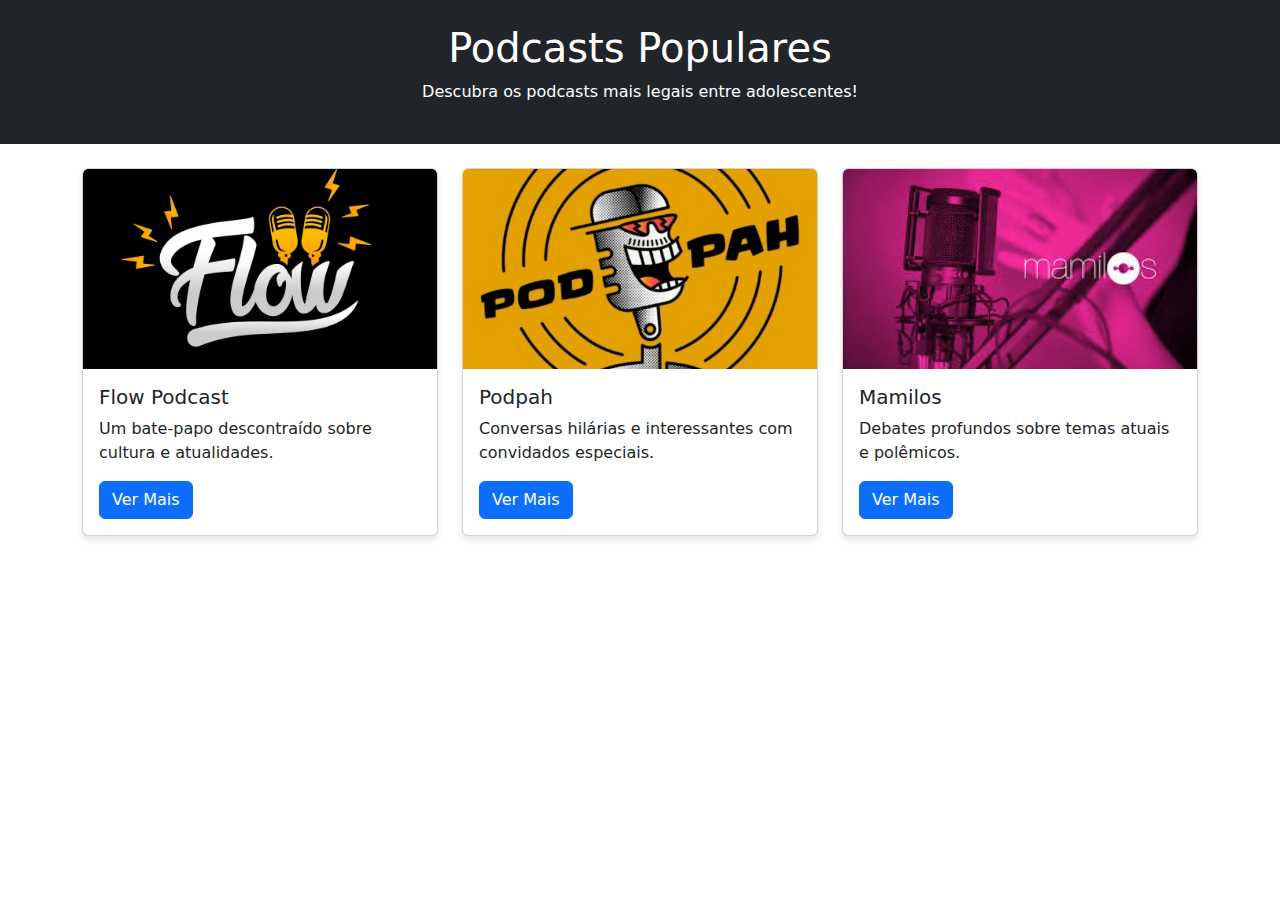
<file: index.html>
<!DOCTYPE html>
<html lang="en">
<head>
    <meta charset="UTF-8">
    <meta name="viewport" content="width=device-width, initial-scale=1.0">
    <title>Podcasts Populares</title>
    <link rel="stylesheet" href="style.css">
    <link href="https://cdn.jsdelivr.net/npm/bootstrap@5.3.0/dist/css/bootstrap.min.css" rel="stylesheet">
</head>
<body>
    <header class="text-center p-4 bg-dark text-white">
        <h1>Podcasts Populares</h1>
        <p>Descubra os podcasts mais legais entre adolescentes!</p>
    </header>

    <main class="container mt-4">
        <div class="row">
            <!-- Card do Podcast 1 -->
            <div class="col-md-4">
                <div class="card">
                    <img src="assets/podcast1.jpg" class="card-img-top" alt="Podcast 1">
                    <div class="card-body">
                        <h5 class="card-title">Flow Podcast</h5>
                        <p class="card-text">Um bate-papo descontraído sobre cultura e atualidades.</p>
                        <a href="podcast1.html" class="btn btn-primary">Ver Mais</a>
                    </div>
                </div>
            </div>
            <!-- Card do Podcast 2 -->
            <div class="col-md-4">
                <div class="card">
                    <img src="assets/podcast2.jpg" class="card-img-top" alt="Podcast 2">
                    <div class="card-body">
                        <h5 class="card-title">Podpah</h5>
                        <p class="card-text">Conversas hilárias e interessantes com convidados especiais.</p>
                        <a href="podcast2.html" class="btn btn-primary">Ver Mais</a>
                    </div>
                </div>
            </div>
            <!-- Card do Podcast 3 -->
            <div class="col-md-4">
                <div class="card">
                    <img src="assets/podcast3.jpg" class="card-img-top" alt="Podcast 3">
                    <div class="card-body">
                        <h5 class="card-title">Mamilos</h5>
                        <p class="card-text">Debates profundos sobre temas atuais e polêmicos.</p>
                        <a href="podcast3.html" class="btn btn-primary">Ver Mais</a>
                    </div>
                </div>
            </div>
        </div>
    </main>
</body>
</html>
</file>
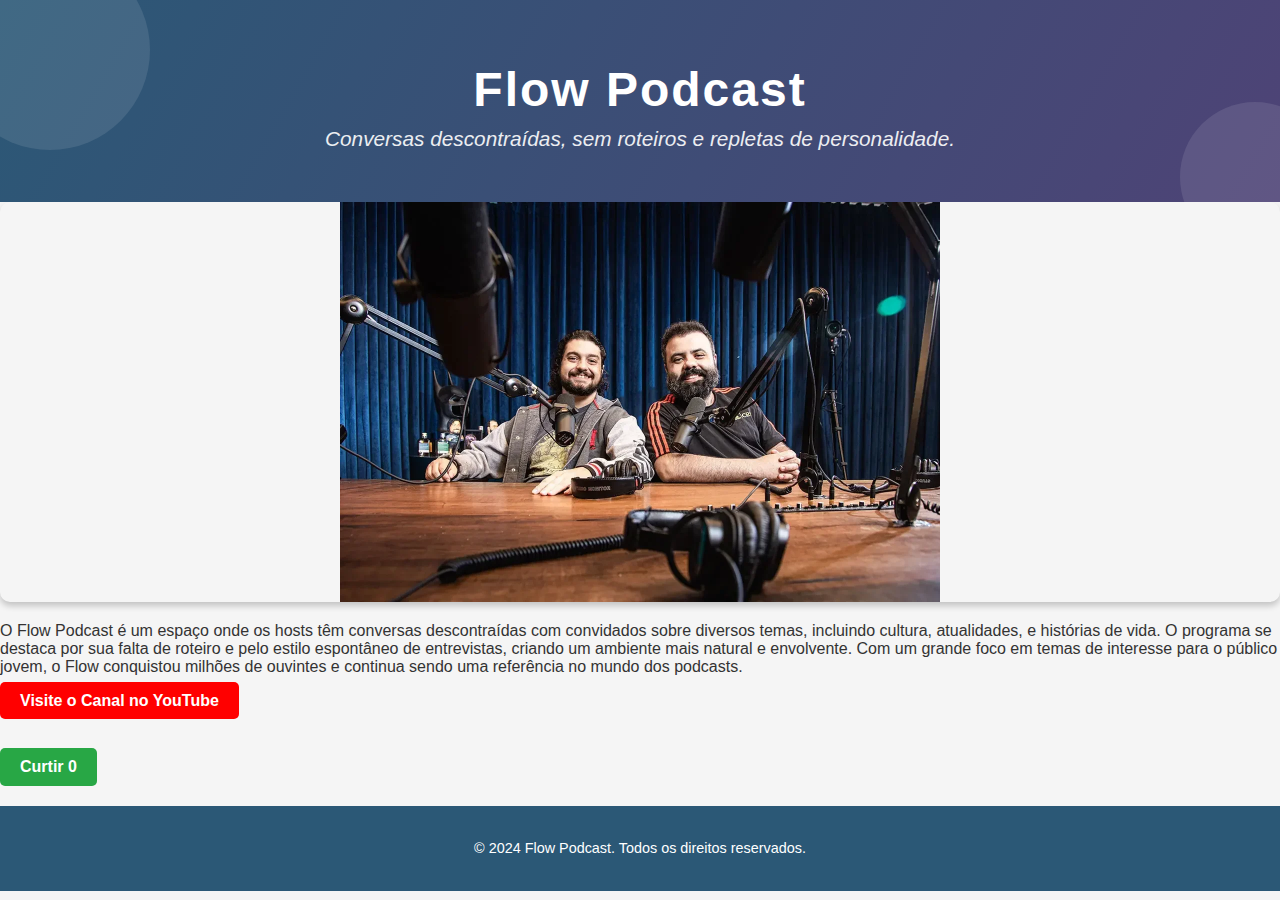
<file: podcast1.html>
<!DOCTYPE html>
<html lang="en">
<head>
    <meta charset="UTF-8">
    <meta name="viewport" content="width=device-width, initial-scale=1.0">
    <title>Flow Podcast</title>
    <link rel="stylesheet" href="style.css">
</head>
<body>
    <!-- Cabeçalho estilizado -->
    <header class="header-container">
        <div class="header-content text-center text-white">
            <h1>Flow Podcast</h1>
            <p class="subtitle">Conversas descontraídas, sem roteiros e repletas de personalidade.</p>
        </div>
    </header>


    <!-- Conteúdo principal -->
    <main class="container mt-4">
        <section class="podcast-details">
            <img src="assets/flow.jpg" alt="Flow Podcast" class="img-fluid mb-4">
            <p>
                O Flow Podcast é um espaço onde os hosts têm conversas descontraídas com convidados sobre diversos temas, incluindo cultura, atualidades, e histórias de vida. O programa se destaca por sua falta de roteiro e pelo estilo espontâneo de entrevistas, criando um ambiente mais natural e envolvente. Com um grande foco em temas de interesse para o público jovem, o Flow conquistou milhões de ouvintes e continua sendo uma referência no mundo dos podcasts.            </p>
            
            <!-- Link para o canal do YouTube -->
            <a href="https://www.youtube.com/c/flowpodcast" class="btn btn-danger" target="_blank">
                Visite o Canal no YouTube
            </a>
            <br><br>

            <!-- Botão Curtir -->
            <button class="like-button btn btn-success">
                Curtir <span class="like-count">0</span>
            </button>
        </section>
    </main>

    <!-- Rodapé -->
    <footer class="footer-container">
        <p>© 2024 Flow Podcast. Todos os direitos reservados.</p>
        
    </footer>

    <script src="script.js"></script>
</body>
</html>
</file>
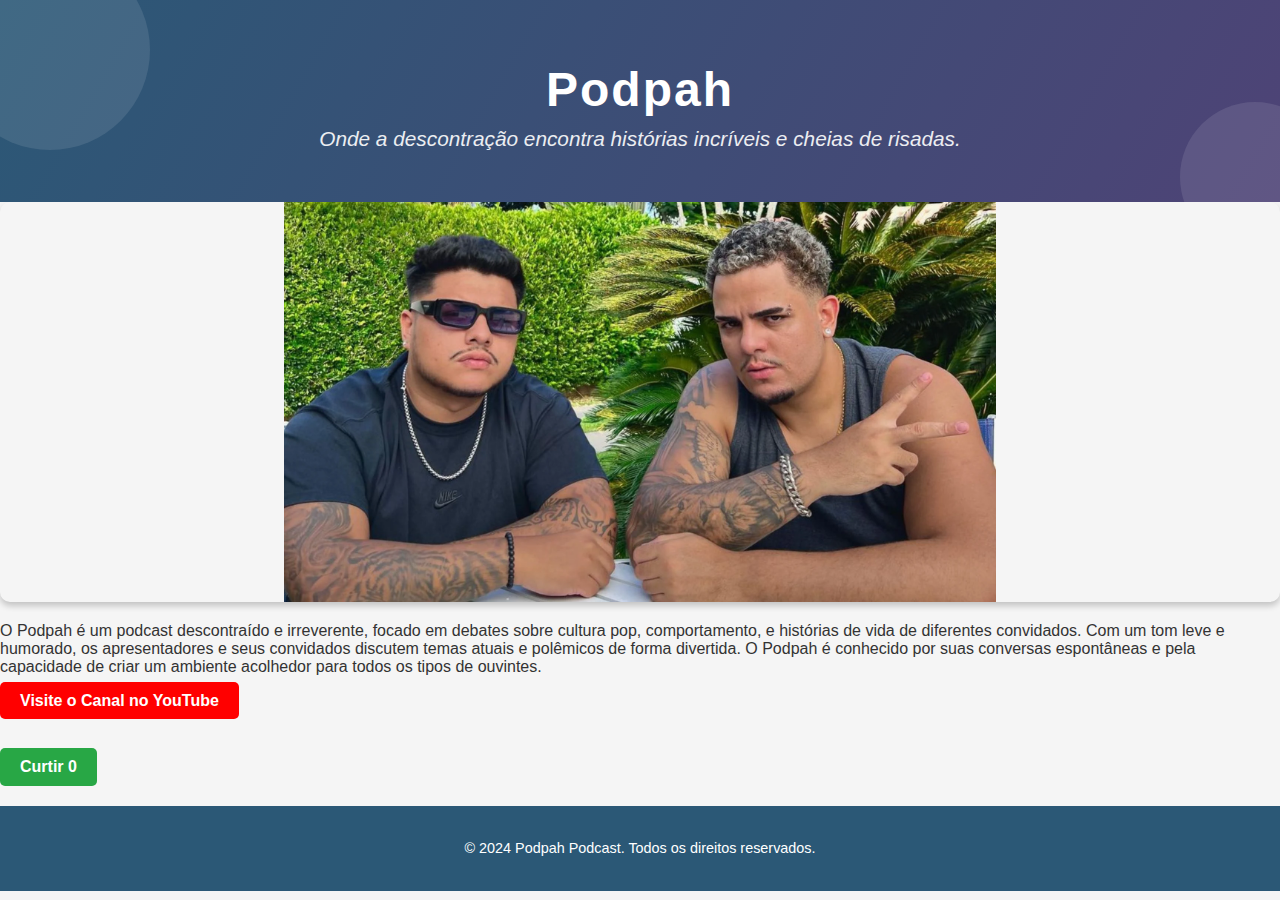
<file: podcast2.html>
<!DOCTYPE html>
<html lang="en">
<head>
    <meta charset="UTF-8">
    <meta name="viewport" content="width=device-width, initial-scale=1.0">
    <title>Podpah</title>
    <link rel="stylesheet" href="style.css">
</head>
<body>
    <!-- Cabeçalho estilizado -->
    <header class="header-container">
        <div class="header-content text-center text-white">
            <h1>Podpah</h1>
            <p class="subtitle">Onde a descontração encontra histórias incríveis e cheias de risadas.</p>
        </div>
    </header>

    <!-- Conteúdo principal -->
    <main class="container mt-4">
        <section class="podcast-details">
            <img src="assets/podpah.jpg" alt="Podpah" class="img-fluid mb-4">
            <p>
                O Podpah é um podcast descontraído e irreverente, focado em debates sobre cultura pop, comportamento, e histórias de vida de diferentes convidados. Com um tom leve e humorado, os apresentadores e seus convidados discutem temas atuais e polêmicos de forma divertida. O Podpah é conhecido por suas conversas espontâneas e pela capacidade de criar um ambiente acolhedor para todos os tipos de ouvintes.            </p>
            
            <!-- Link para o canal do YouTube -->
            <a href="https://www.youtube.com/@Podpah" class="btn btn-danger" target="_blank">
                Visite o Canal no YouTube
            </a>
            <br><br>

            <!-- Botão Curtir -->
            <button class="like-button btn btn-success">
                Curtir <span class="like-count">0</span>
            </button>
        </section>
    </main>

    <!-- Rodapé -->
    <footer class="footer-container">
        <p>© 2024 Podpah Podcast. Todos os direitos reservados.</p>
        
    </footer>

    <script src="script.js"></script>
</body>
</html>
</file>
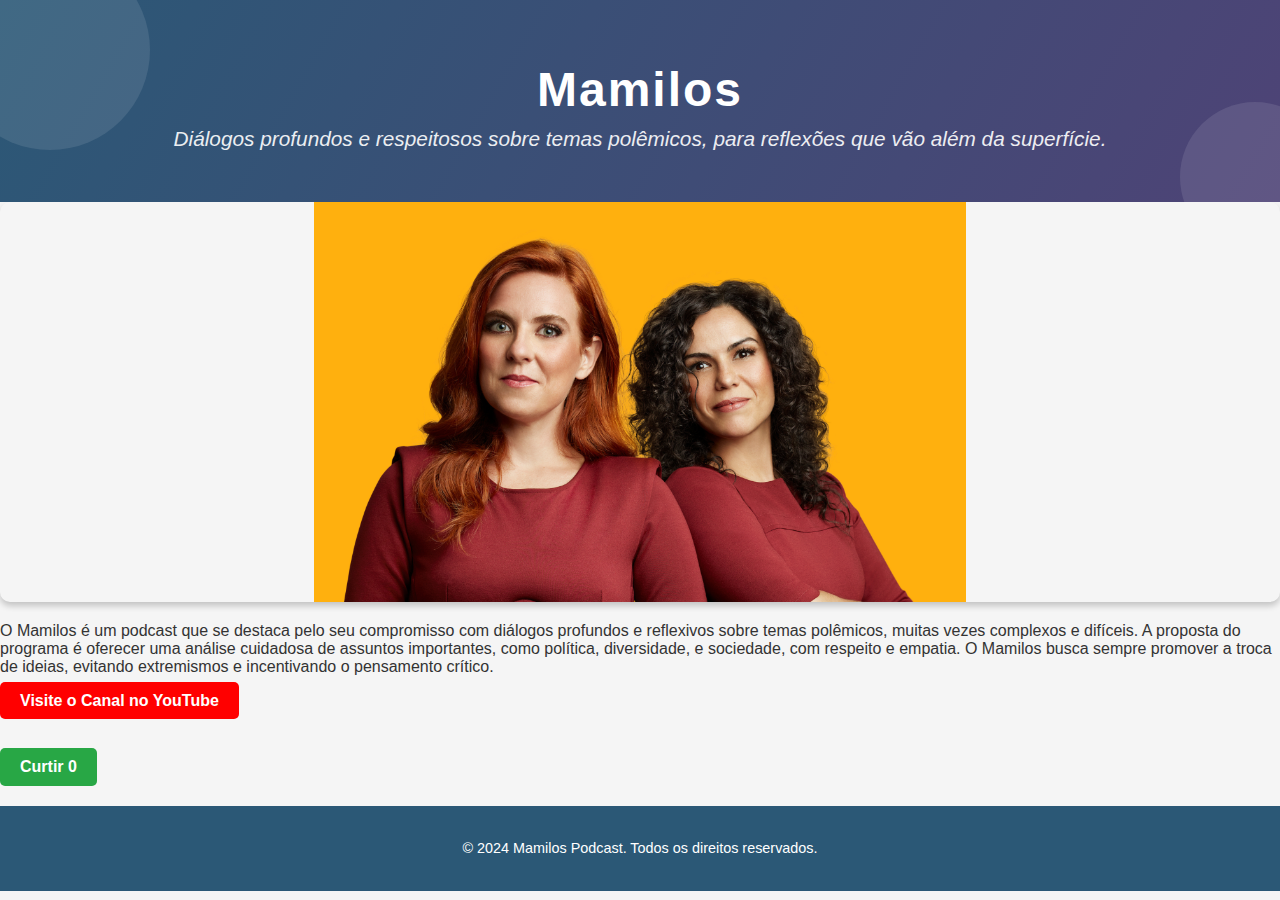
<file: podcast3.html>
<!DOCTYPE html>
<html lang="en">
<head>
    <meta charset="UTF-8">
    <meta name="viewport" content="width=device-width, initial-scale=1.0">
    <title>Mamilos</title>
    <link rel="stylesheet" href="style.css">
</head>
<body>
    <!-- Cabeçalho estilizado -->
    <header class="header-container">
        <div class="header-content text-center text-white">
            <h1>Mamilos</h1>
            <p class="subtitle">Diálogos profundos e respeitosos sobre temas polêmicos, para reflexões que vão além da superfície.</p>
        </div>
    </header>

    <!-- Conteúdo principal -->
    <main class="container mt-4">
        <section class="podcast-details">
            <img src="assets/mamilos.jpg" alt="Mamilos" class="img-fluid mb-4">
            <p>
                O Mamilos é um podcast que se destaca pelo seu compromisso com diálogos profundos e reflexivos sobre temas polêmicos, muitas vezes complexos e difíceis. A proposta do programa é oferecer uma análise cuidadosa de assuntos importantes, como política, diversidade, e sociedade, com respeito e empatia. O Mamilos busca sempre promover a troca de ideias, evitando extremismos e incentivando o pensamento crítico.            </p>
            
            <!-- Link para o canal do YouTube -->
            <a href="https://www.youtube.com/c/MamilosPodcast" class="btn btn-danger" target="_blank">
                Visite o Canal no YouTube
            </a>
            <br><br>

            <!-- Botão Curtir -->
            <button class="like-button btn btn-success">
                Curtir <span class="like-count">0</span>
            </button>
        </section>
    </main>

    <!-- Rodapé -->
    <footer class="footer-container">
        <p>© 2024 Mamilos Podcast. Todos os direitos reservados.</p>
        
    </footer>

    <script src="script.js"></script>
</body>
</html>
</file>
<file: style.css>
body {
    font-family: Arial, sans-serif;
    background-color: #f7f7f7;
    margin: 0;
    padding: 0;
}

header {
    background-color: #3d3d3d;
    color: rgb(255, 255, 255);
}

.card img {
    height: 200px;
    object-fit: cover;
}

.card {
    box-shadow: 0 4px 6px rgba(0, 0, 0, 0.1);
    border-radius: 10px;
    overflow: hidden;
    transition: transform 0.2s;
}

.card:hover {
    transform: scale(1.05);
}

.like-button {
    font-size: 18px;
    margin-top: 20px;
}
.img-fluid {
    width: 100%; /* Faz a imagem ocupar toda a largura do container */
    height: auto; /* Mantém a proporção da imagem */
    max-height: 500px; /* Limita a altura máxima para não ficar muito grande */
    object-fit: cover; /* Garante que a imagem se ajuste ao espaço disponível sem distorcer */
    border-radius: 10px; /* (Opcional) Adiciona cantos arredondados */
}
.btn-danger {
    background-color: #FF0000; /* Vermelho característico do YouTube */
    color: white;
    padding: 10px 20px;
    text-decoration: none;
    font-weight: bold;
    border-radius: 5px;
    transition: background-color 0.3s ease;
}

.btn-danger:hover {
    background-color: #cc0000;
}

/* Body */
body {
    font-family: 'Poppins', sans-serif;
    margin: 0;
    padding: 0;
    background-color: #f5f5f5;
    color: #333;
}

/* Cabeçalho */
.header-container {
    background: linear-gradient(120deg, #2b5876, #4e4376);
    padding: 30px 20px;
    text-align: center;
    color: white;
    position: relative;
    overflow: hidden;
}

.header-container::before,
.header-container::after {
    content: '';
    position: absolute;
    border-radius: 50%;
    background: rgba(255, 255, 255, 0.1);
    animation: float 6s infinite ease-in-out;
}

.header-container::before {
    width: 200px;
    height: 200px;
    top: -50px;
    left: -50px;
}

.header-container::after {
    width: 150px;
    height: 150px;
    bottom: -50px;
    right: -50px;
}

.header-content h1 {
    font-size: 3.5rem;
    font-weight: 700;
    margin-bottom: 10px;
}

.subtitle {
    font-size: 1.2rem;
    opacity: 0.9;
}

/* Imagem principal */
.img-fluid {
    width: 100%;
    height: auto;
    max-height: 400px; /* Ajuste a altura máxima se necessário */
    object-fit: contain; /* Garante que a imagem se ajuste sem cortar */
    border-radius: 10px;
    box-shadow: 0 4px 6px rgba(0, 0, 0, 0.2);
}

/* Botões */
.btn-danger {
    background-color: #ff0000;
    color: white;
    padding: 10px 20px;
    text-decoration: none;
    font-weight: bold;
    border-radius: 5px;
    transition: background-color 0.3s ease;
}

.btn-danger:hover {
    background-color: #cc0000;
}

.btn-success {
    background-color: #28a745;
    color: white;
    padding: 10px 20px;
    font-size: 1rem;
    font-weight: bold;
    border: none;
    border-radius: 5px;
    cursor: pointer;
    transition: background-color 0.3s ease;
}

.btn-success:hover {
    background-color: #218838;
}

/* Rodapé */
.footer-container {
    background-color: #3d3d3d;
    color: white;
    text-align: center;
    padding: 20px 10px;
    margin-top: 20px;
    font-size: 0.9rem;
}


/* Animações */
@keyframes float {
    0%, 100% {
        transform: translateY(0);
    }
    50% {
        transform: translateY(-20px);
    }
}


/* Descrição do Podcast */
.podcast-description {
    font-size: 1.2rem;
    line-height: 1.8;
    color: #444;
    font-family: 'Arial', sans-serif;
    max-width: 800px;
    margin: 0 auto 20px;
}

/* Estilo para o cabeçalho */
.header-content h1 {
    font-size: 3rem;
    font-weight: bold;
    letter-spacing: 2px;
}

/* Estilo para o subtítulo */
.subtitle {
    font-size: 1.3rem;
    font-style: italic;
    margin-top: 10px;
}

/* Botões */
.btn-lg {
    padding: 12px 24px;
    font-size: 1.1rem;
    border-radius: 5px;
}

/* Rodapé */
.footer-container {
    background-color: #2b5876;
    color: #ffffff;
    font-size: 0.9rem;
}
</file>
